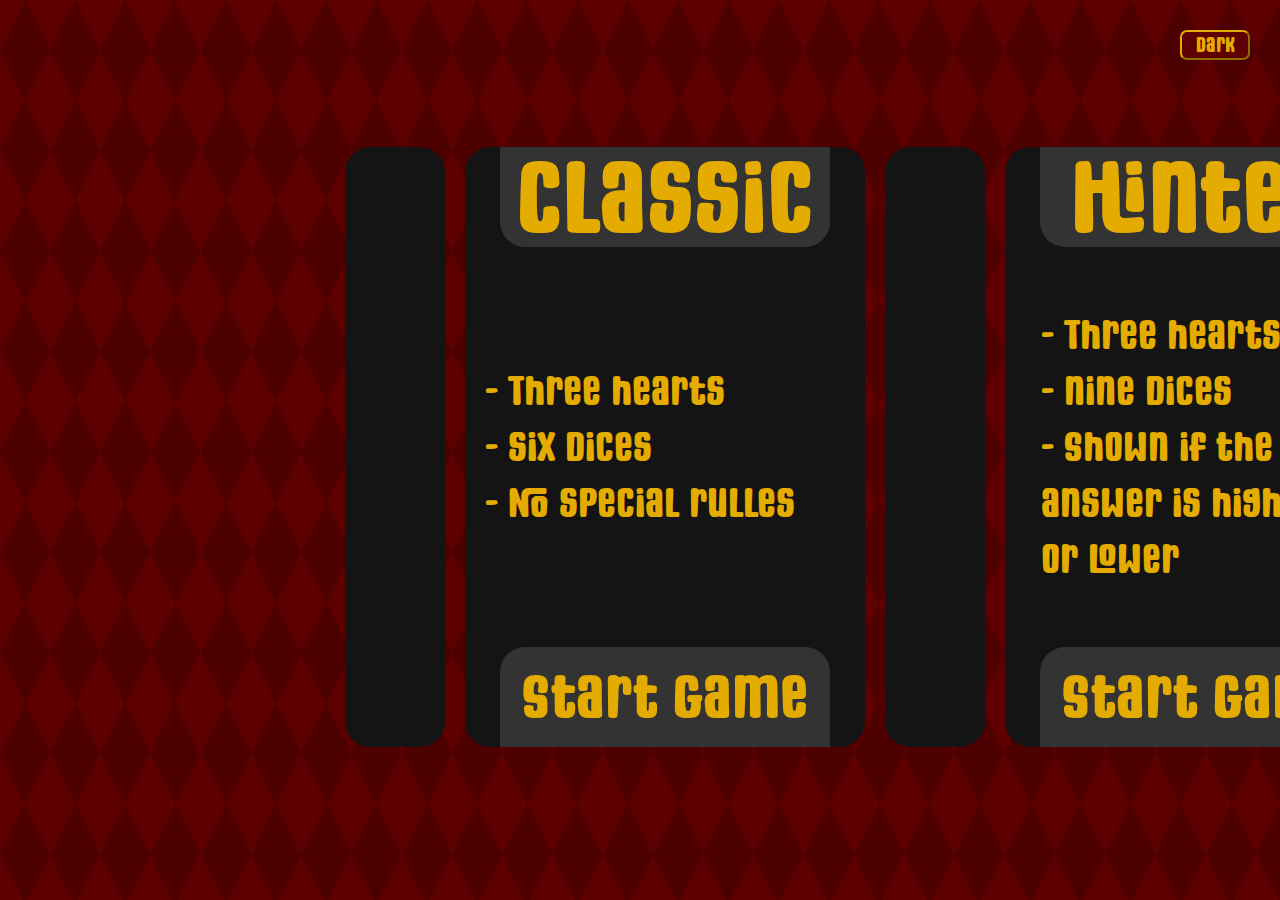
<file: index.html>
<!DOCTYPE html>
<html lang="eng">
    <head>
        <title>GuessNumber</title>
        <meta http-equiv="Content-type" content="text/html;charset=UFT-8" />
        <link rel="stylesheet" href="./css/style.css">
        <script src="./javaScript/script.js" type="module" defer></script>

    </head>

    <body class="">
        <div class="colorMode">
            <button id="colorModeBtn" class="colorModeBtn">Dark</button>
        </div>

        <div id="startScreen" class="startScreen ">
            
            <div class="targetArea">
                <div class="startDecor">
                </div>

                <div class="startPanel startClassic">
                    <div class="startCardDecorTop">
                        <span>Classic</span>
                    </div>
                    <div class="startCardMiddle">
                        <p>- Three hearts</p>
                        <p>- six dices</p>
                        <p>- No special rulles</p>
                    </div>
            
                    <div class="startCardDecorBottom">
                        <span id="startClassicBtn">Start Game</span>
                    </div>
                </div>

                <div class="startDecor">
                </div>

                <div class="startPanel startHinted">
                    <div class="startCardDecorTop hinted">
                        <span>Hinted</span>
                    </div>
                    <div class="startCardMiddle">
                        <p>- Three hearts</p>
                        <p>- nine dices</p>
                        <p>- Shown if the</p>	
                        <p>answer is higher</p>     
                        <p>or lower</p>    
                    </div>

                    <div class="startCardDecorBottom hinted">
                        <span id="startHintedBtn">Start Game</span>
                    </div>
                </div>

                <div class="startDecor">
                </div>
            </div>
            
        </div>

        <div id="gameScreen" class="gameScreen hidden">
            <div class="targetArea">
                <div class="sidePanel ">
                    <p id="gameModeName" class="gameModeName">Classic</p>
                    <p id="giveUpBtn" class="giveUp">Give up ></p>


                    <div class="heartBar">
                        <img id="heart1" src="./Images/darkHeart.png" alt="">
                        <img id="heart2" src="./Images/darkHeart.png" alt="">
                        <img id="heart3" src="./Images/darkHeart.png" alt="">
                    </div>
                    <div class="diceGuess"><img id="diceGuessGame" src="./Images/darkDiceGuess.png" alt=""></div>
                    <div class="hint"><p id="theHint">Good Luck!</p></div>
                </div>

                <div id="guessPanelClassic" class="guessPanelClassic hidden">
                    <div class="diceClassic1 diceSingle"><img class="diceClassic classic1" src="./Images/darkDice1.png" alt=""></div>
                    <div class="diceClassic2 diceSingle"><img class="diceClassic classic2" src="./Images/darkDice2.png" alt=""></div>
                    <div class="diceClassic3 diceSingle"><img class="diceClassic classic3" src="./Images/darkDice3.png" alt=""></div>
                    <div class="diceClassic4 diceSingle"><img class="diceClassic classic4" src="./Images/darkDice4.png" alt=""></div>
                    <div class="diceClassic5 diceSingle"><img class="diceClassic classic5" src="./Images/darkDice5.png" alt=""></div>
                    <div class="diceClassic6 diceSingle"><img class="diceClassic classic6" src="./Images/darkDice6.png" alt=""></div>
                </div>

                <div id="guessPanelHinted" class="guessPanelHinted gidden">
                    <div class="hintedPanelSide"></div>
                    <div class="diceCaseHinted">
                        <div class="diceHinted1 diceSingle"><img class="diceHinted hinted1" src="./Images/darkDice1.png" alt=""></div>
                        <div class="diceHinted2 diceSingle"><img class="diceHinted hinted2" src="./Images/darkDice2.png" alt=""></div>
                        <div class="diceHinted3 diceSingle"><img class="diceHinted hinted3" src="./Images/darkDice3.png" alt=""></div>
                        <div class="diceHinted4 diceSingle"><img class="diceHinted hinted4" src="./Images/darkDice4.png" alt=""></div>
                        <div class="diceHinted5 diceSingle"><img class="diceHinted hinted5" src="./Images/darkDice5.png" alt=""></div>
                        <div class="diceHinted6 diceSingle"><img class="diceHinted hinted6" src="./Images/darkDice6.png" alt=""></div>
                        <div class="diceHinted7 diceSingle"><img class="diceHinted hinted7" src="./Images/darkDice7.png" alt=""></div>
                        <div class="diceHinted8 diceSingle"><img class="diceHinted hinted8" src="./Images/darkDice8.png" alt=""></div>
                        <div class="diceHinted9 diceSingle"><img class="diceHinted hinted9" src="./Images/darkDice9.png" alt=""></div>
                    </div>
                    <div class="hintedPanelSide"></div>
                    
                </div>
            </div>
            
        </div>

        <div id="gameResult" class="gameResult hidden">
            <div class="darkenBackground"></div>
            <div class="resultPopUp">
                
                <div class="resultPanel">
                    <div class="resultText">
                        <p id="resultTop">ConGratulations!</p>
                        <p id="resultMiddle">You have guessed correctly</p>
                        <p id="clickAnywhere" class="pulsing">click anywhere to continue</p>
                    </div>
                    <div class="resultIcon resultWon hidden">
                        <img src="./Images/Crown.png" alt="">
                    </div>
                    <div class="resultIcon resultLost hidden">
                        <img id="resultLostIcon" src="./Images/darkDiceGuess.png" alt="">
                    </div>
                </div>
                
            </div>
        </div>


    </body>

</html>
</file>
<file: css/style.css>
@import url("../css/gameScreen.css");
@import url("../css/startScreen.css");
@import url("../css/resultScreen.css");
@import url("../css/animations.css");
@import url("../css/colorSheet.css");

@font-face{
    font-family: Mighty Souly;
    src: url("../Misc/MightySouly-lxggD.ttf");
}



body{
    background-image: url("../Images/darkBackground.png");
    background-color: var(--main-color);
    color: var(--text-color);
    font-family: "Mighty Souly";
    cursor: url(../Misc/mouse.png), auto;
}

p:hover{
    cursor:  url(../Misc/mouse.png), auto;
}

.startCardDecorBottom{
    cursor: url(../Misc/pointy.png), auto;
}

#giveUpBtn{
    cursor: url(../Misc/pointy.png), auto;
}

.diceSingle{
    cursor: url(../Misc/pointy.png), auto;
}

button{
    cursor: url(../Misc/pointy.png), auto;
}

.hidden{
    display: none !important;
}

.targetArea{
    width : 1200px;
    height : 600px;
}

.colorModeBtn{
    z-index: 999;
    position: absolute;
    top: 30px;
    right: 30px;
    color: var(--text-color);
    background-color: var(--main-color);
    font-family: "Mighty Souly";
    text-align: center;
    width: 70px;
    height: auto;
    font-size: 20px;
    border-radius: 7px;
    border-color: var(--text-color);
}

.colorModeBtn:active{
    filter: grayscale(0.5);
}
</file>
